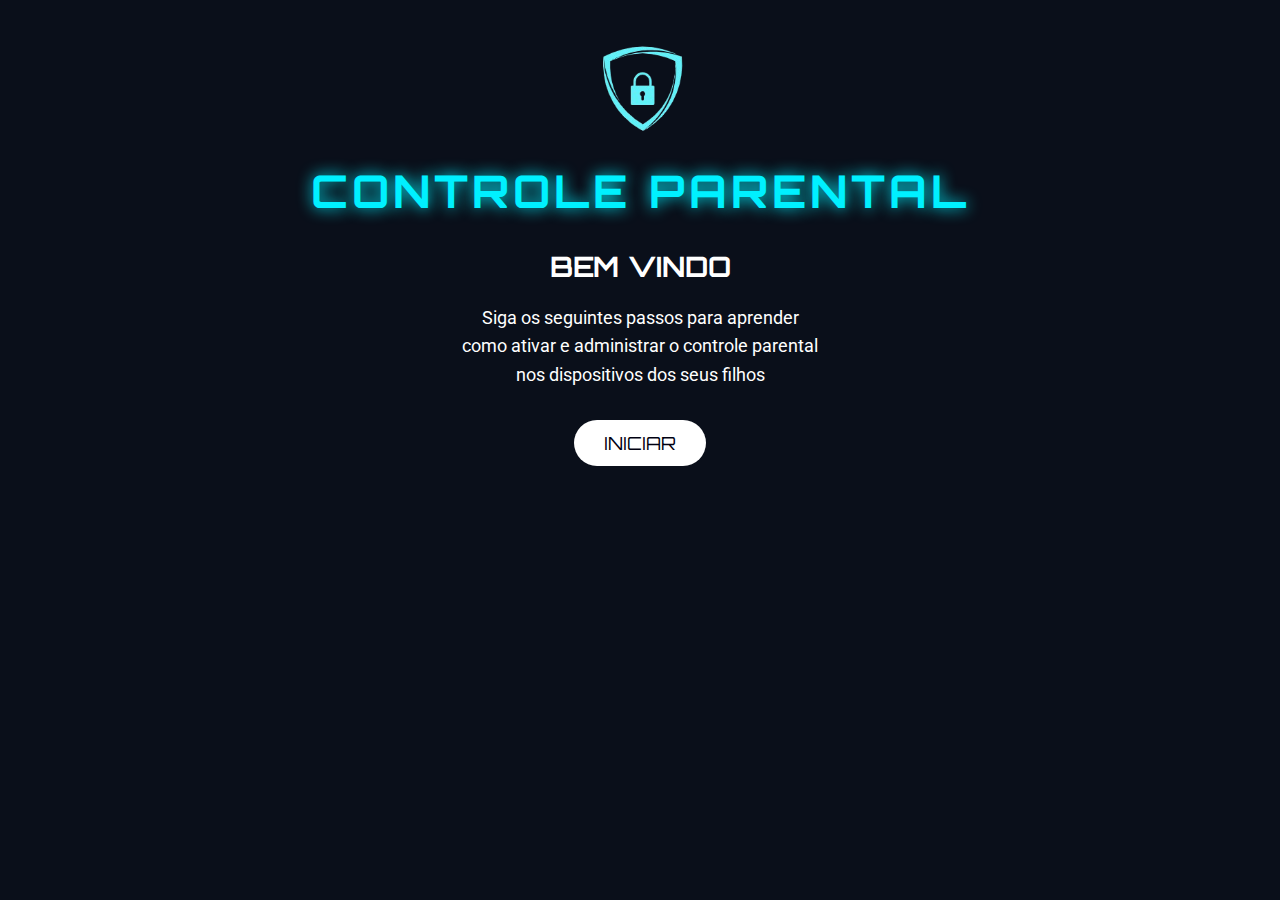
<file: index.html>
<!DOCTYPE html>
<html lang="pt-br">
<head>
  <meta charset="UTF-8">
  <meta name="viewport" content="width=device-width, initial-scale=1.0">
  <title>Controle Parental</title>
  <link rel="stylesheet" href="/css/estilo.css">
  <link href="https://fonts.googleapis.com/css2?family=Orbitron:wght@500;700&family=Roboto&display=swap" rel="stylesheet">
  <link href="https://cdn.jsdelivr.net/npm/bootstrap-icons@1.10.5/font/bootstrap-icons.css" rel="stylesheet">
</head>
<body>
  <div class="container">
    <img src="/img/Captura_de_tela_2025-06-12_161657-removebg-preview.png" alt="Ícone de segurança" class="icone">
    
    <h1 class="titulo">CONTROLE PARENTAL</h1>

    <div class="conteudo">
      <h2 class="bemvindo">BEM VINDO</h2>
      <p class="descricao">
        Siga os seguintes passos para aprender<br>
        como ativar e administrar o controle parental<br>
        nos dispositivos dos seus filhos
      </p>
      <a href="iniciar.html" class="botao">INICIAR</a>
    </div>
  </div>
</body>
</html>
</file>
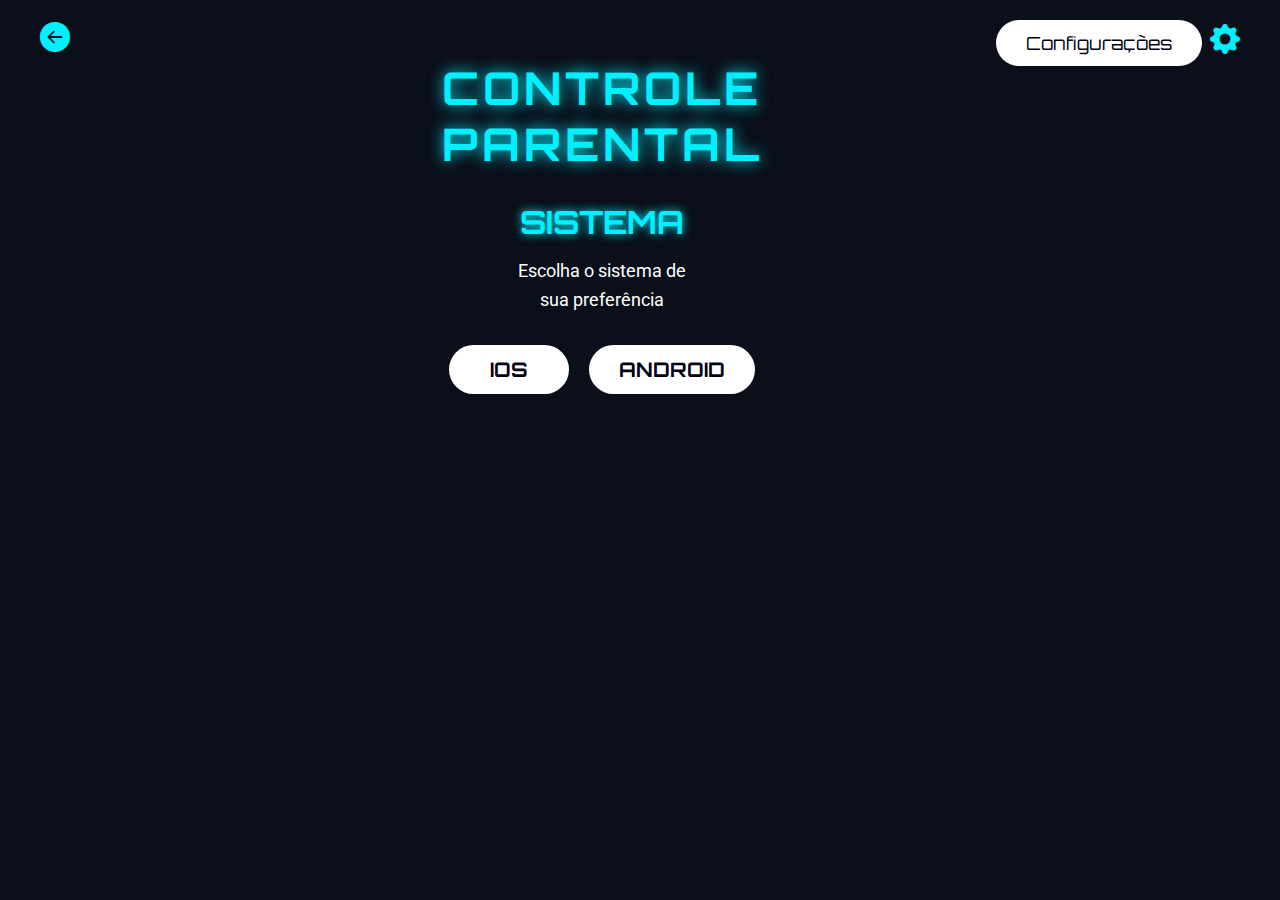
<file: iniciar.html>
<!DOCTYPE html>
<html lang="pt-br">
<head>
  <meta charset="UTF-8">
  <meta name="viewport" content="width=device-width, initial-scale=1.0">
  <title>Controle Parental - Escolha o Sistema</title>
  <link rel="stylesheet" href="/css/estilo.css">
  <link href="https://fonts.googleapis.com/css2?family=Orbitron:wght@500;700&family=Roboto&display=swap" rel="stylesheet">
  <link href="https://cdn.jsdelivr.net/npm/bootstrap-icons@1.10.5/font/bootstrap-icons.css" rel="stylesheet">

</head>
<body>
    <div class="icones-topo">
        <a href="index.html" class="icone-link" title="Voltar à página inicial">
          <i class="bi bi-arrow-left-circle-fill"></i>
        </a>
        <button class="icone-link" id="configuracoes-btn" title="Abrir configurações">
          <a href="confg.html" class="botao conf-sistema">Configurações</a>
          <i class="bi bi-gear-fill"></i>
        </button>
      </div>
      <div class="container">
  <div class="container">
    <h1 class="titulo">CONTROLE PARENTAL</h1>

    <div class="conteudo">
      <h2 class="bemvindo subtitulo-sistema">SISTEMA</h2>
      <p class="descricao">Escolha o sistema de<br>sua preferência</p>

      <div class="botoes-sistema">
        <a href="ios.html" class="botao botao-sistema">IOS</a>
        <a href="android.html" class="botao botao-sistema">ANDROID</a>
      </div>
    </div>
  </div>
</body>
</html>
</file>
<file: css/estilo.css>
* {
  margin: 0;
  padding: 0;
  box-sizing: border-box;
}

/* Corpo e fundo */
body {
  background-color: #0a0f1a;
  font-family: 'Roboto', sans-serif;
  color: white;
  display: flex;
  justify-content: center;
  align-items: flex-start; /* para não centralizar verticalmente */
  min-height: 100vh;
  text-align: center;
  overflow-y: auto; /* permitir rolagem vertical */
  padding: 20px 0; /* um pouco de espaço em cima e embaixo */
}

/* Container principal */
.container {
  padding: 20px;
  width: 90%;
  max-width: 800px;
}

/* Ícone */
.icone {
  width: 100px;
  margin-bottom: 20px;
}

/* Título principal */
.titulo {
  font-family: 'Orbitron', sans-serif;
  font-size: 45px;
  letter-spacing: 4px;
  color: #00f0ff;
  text-shadow: 0 0 15px #00f0ff;
  margin-bottom: 30px;
}

/* Bloco de conteúdo */
.passo {
  background: radial-gradient(circle, rgba(0,240,255,0.1), transparent 70%);
  padding: 30px 20px;
  border-radius: 12px;
}

/* Passo a Passo */
.passo-a-passo {
  background: radial-gradient(circle, rgba(0,240,255,0.1), transparent 70%);
  padding: 30px 20px;
  border-radius: 12px;
}

/* Subtítulo */
.bemvindo {
  font-family: 'Orbitron', sans-serif;
  font-size: 28px;
  margin-bottom: 20px;
}

/* Subtítulo SISTEMA */
.subtitulo-sistema {
  font-size: 32px;
  color: #00f0ff;
  text-shadow: 0 0 10px #00f0ff;
  margin-bottom: 15px;
}

/* Parágrafo */
.descricao {
  font-size: 18px;
  line-height: 1.6;
  margin-bottom: 30px;
}

/* Botão */
.botao {
  display: inline-block;
  padding: 12px 30px;
  font-size: 18px;
  font-family: 'Orbitron', sans-serif;
  color: #001;
  background-color: white;
  border-radius: 30px;
  text-decoration: none;
  transition: 0.3s;
}

.botao:hover {
  background-color: #00f0ff;
  color: #000;
  box-shadow: 0 0 15px #00f0ff;
}

/* Botões para escolha do sistema */
.botoes-sistema {
  display: flex;
  justify-content: center;
  gap: 20px;
}

.botao-sistema {
  min-width: 120px;
  font-size: 20px;
  font-weight: bold;
}

/* Ícones no topo da tela */
.icones-topo {
  position: absolute;
  top: 20px;
  left: 20px;
  right: 20px;
  display: flex;
  justify-content: space-between;
  padding: 0 20px;
}

.icone-link {
  background: none;
  border: none;
  font-size: 30px;
  color: #00f0ff;
  cursor: pointer;
  transition: 0.3s;
  text-decoration: none;
}

.icone-link:hover {
  color: white;
  text-shadow: 0 0 10px #00f0ff;
}

.botao.voltar {
  margin-top: 30px;
  background-color: transparent;
  border: 2px solid white;
  color: white;
}

.botao.voltar:hover {
  background-color: #00f0ff;
  color: black;
  border-color: #00f0ff;
}

#chatbot-container {
  position: fixed;
  bottom: 20px;
  right: 20px;
  width: 300px;
  max-height: 400px;
  background-color: #f4f4f4;
  border: 1px solid #ccc;
  border-radius: 12px;
  box-shadow: 0 0 10px rgba(0,0,0,0.2);
  overflow: hidden;
  display: flex;
  flex-direction: column;
  font-family: 'Roboto', sans-serif;
  z-index: 1000;
}

#chat-header {
  background-color: #4285f4;
  color: white;
  padding: 10px;
  font-weight: bold;
  text-align: center;
}

#chat-body {
  flex-grow: 1;
  padding: 10px;
  overflow-y: auto;
  font-size: 14px;
}

.chat-message {
  margin-bottom: 8px;
}

.user {
  text-align: right;
  color: #2e7d32;
}

.bot {
  text-align: left;
  color: #000;
}

#chat-input {
  display: flex;
  border-top: 1px solid #ccc;
}

#chat-input input {
  flex-grow: 1;
  padding: 8px;
  border: none;
  border-radius: 0;
}

#chat-input button {
  background-color: #4285f4;
  color: white;
  border: none;
  padding: 8px 12px;
  cursor: pointer;
}

#chat-input button:hover {
  background-color: #3367d6;
}

#chatbot-container {
  position: fixed;
  bottom: 20px;
  right: 20px;
  width: 300px;
  max-height: 400px;
  background-color: #f4f4f4;
  border: 1px solid #ccc;
  border-radius: 12px;
  box-shadow: 0 0 10px rgba(0,0,0,0.2);
  overflow: hidden;
  display: flex;
  flex-direction: column;
  font-family: 'Roboto', sans-serif;
  z-index: 1000;
}

#chat-header {
  background-color: #007aff;
  color: white;
  padding: 10px;
  font-weight: bold;
  text-align: center;
}

#chat-body {
  flex-grow: 1;
  padding: 10px;
  overflow-y: auto;
  font-size: 14px;
}

.chat-message {
  margin-bottom: 8px;
}

.user {
  text-align: right;
  color: #2e7d32;
}

.bot {
  text-align: left;
  color: #000;
}

#chat-input {
  display: flex;
  border-top: 1px solid #ccc;
}

#chat-input input {
  flex-grow: 1;
  padding: 8px;
  border: none;
  border-radius: 0;
}

#chat-input button {
  background-color: #007aff;
  color: white;
  border: none;
  padding: 8px 12px;
  cursor: pointer;
}

#chat-input button:hover {
  background-color: #005ecb;
}
</file>
